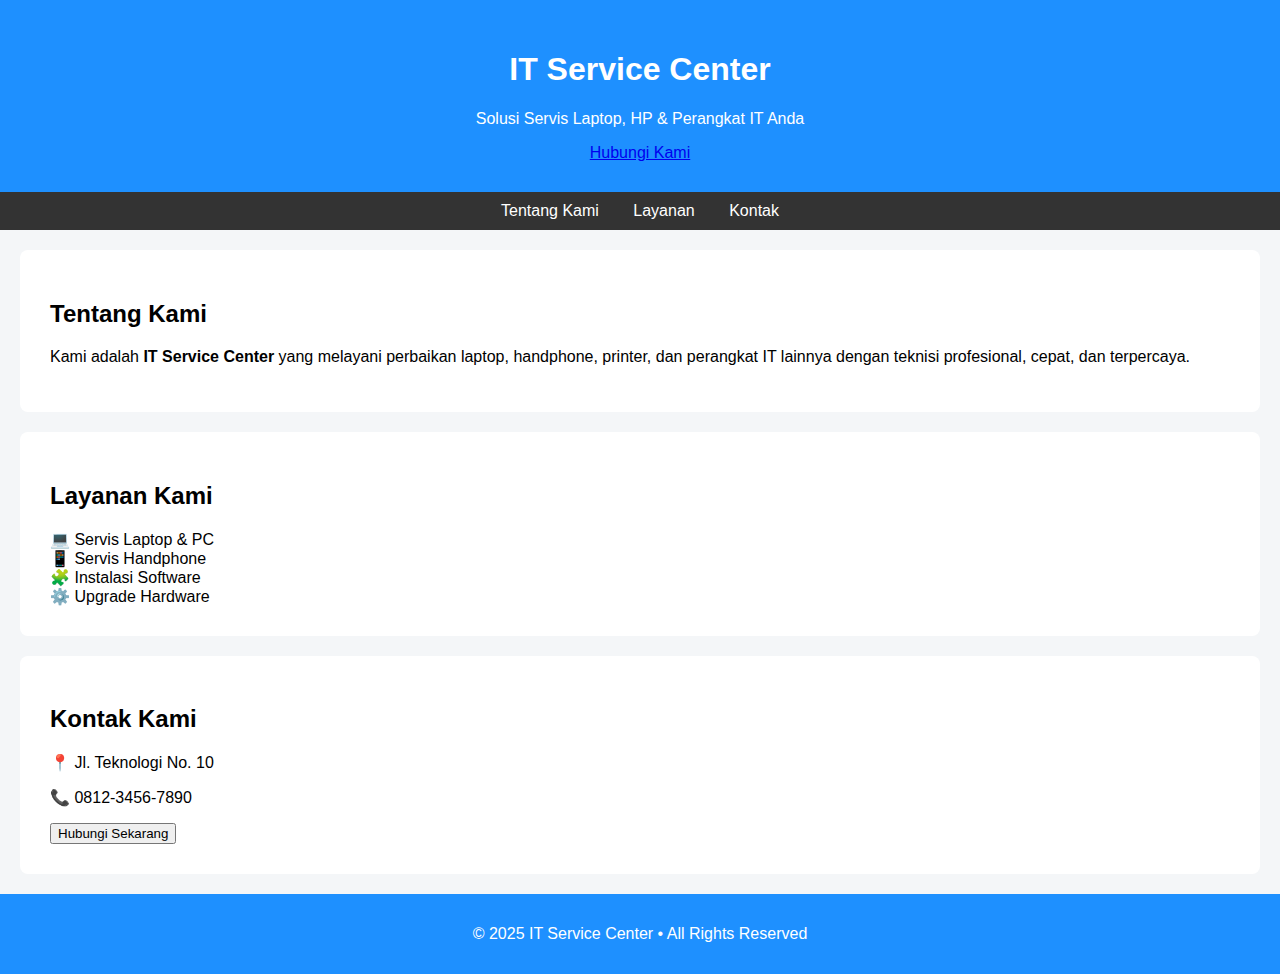
<file: Baru/index.html>
<!DOCTYPE html>
<html lang="id">
<head>
    <meta charset="UTF-8">
    <meta name="viewport" content="width=device-width, initial-scale=1.0">
    <title>IT Service Center</title>
    <link rel="stylesheet" href="css/style.css">
    <script defer src="js/script.js"></script>
</head>
<body>

    <!-- HEADER -->
    <header class="hero">
        <h1>IT Service Center</h1>
        <p>Solusi Servis Laptop, HP & Perangkat IT Anda</p>
        <a href="#contact" class="btn">Hubungi Kami</a>
    </header>

    <!-- NAVIGATION -->
    <nav>
        <a href="#about">Tentang Kami</a>
        <a href="#services">Layanan</a>
        <a href="#contact">Kontak</a>
    </nav>

    <!-- ABOUT -->
    <section id="about" class="container">
        <h2>Tentang Kami</h2>
        <p>
            Kami adalah <strong>IT Service Center</strong> yang melayani perbaikan laptop,
            handphone, printer, dan perangkat IT lainnya dengan teknisi profesional,
            cepat, dan terpercaya.
        </p>
    </section>

    <!-- SERVICES -->
    <section id="services" class="container gray">
        <h2>Layanan Kami</h2>
        <div class="cards">
            <div class="card">💻 Servis Laptop & PC</div>
            <div class="card">📱 Servis Handphone</div>
            <div class="card">🧩 Instalasi Software</div>
            <div class="card">⚙️ Upgrade Hardware</div>
        </div>
    </section>

    <!-- CONTACT -->
    <section id="contact" class="container">
        <h2>Kontak Kami</h2>
        <p>📍 Jl. Teknologi No. 10</p>
        <p>📞 0812-3456-7890</p>
        <button class="btn" onclick="showMessage()">Hubungi Sekarang</button>
    </section>

    <!-- FOOTER -->
    <footer>
        <p>&copy; 2025 IT Service Center • All Rights Reserved</p>
    </footer>

</body>
</html>
</file>
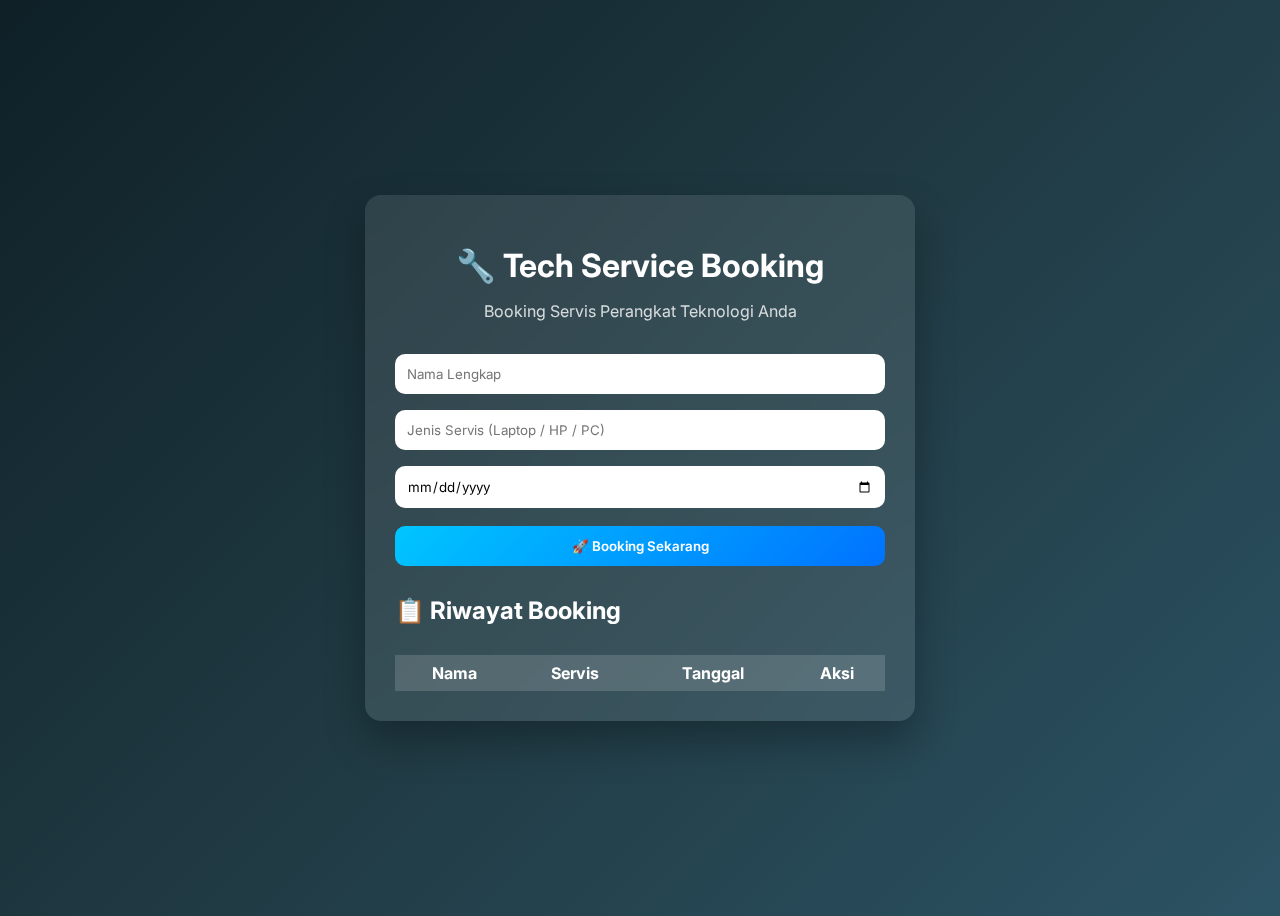
<file: booking online service/index.html>
<!DOCTYPE html>
<html lang="id">
<head>
    <meta charset="UTF-8">
    <title>Tech Service Booking</title>
    <link rel="stylesheet" href="style.css">
    <link href="https://fonts.googleapis.com/css2?family=Inter:wght@400;600;700&display=swap" rel="stylesheet">
</head>
<body>

<div class="glass-card">
    <h1>🔧 Tech Service Booking</h1>
    <p class="subtitle">Booking Servis Perangkat Teknologi Anda</p>

    <div class="form">
        <input type="text" id="name" placeholder="Nama Lengkap">
        <input type="text" id="service" placeholder="Jenis Servis (Laptop / HP / PC)">
        <input type="date" id="date">
        <button onclick="addBooking()">🚀 Booking Sekarang</button>
    </div>

    <h2>📋 Riwayat Booking</h2>
    <div class="table-wrapper">
        <table>
            <thead>
                <tr>
                    <th>Nama</th>
                    <th>Servis</th>
                    <th>Tanggal</th>
                    <th>Aksi</th>
                </tr>
            </thead>
            <tbody id="list"></tbody>
        </table>
    </div>
</div>

<script src="script.js"></script>
</body>
</html>
</file>
<file: Baru/css/style.css>
body {
    font-family: Arial, sans-serif;
    margin: 0;
    background-color: #f4f6f8;
}

header {
    background-color: #1e90ff;
    color: white;
    text-align: center;
    padding: 30px;
}

nav {
    background-color: #333;
    padding: 10px;
    text-align: center;
}

nav a {
    color: white;
    margin: 0 15px;
    text-decoration: none;
}

section {
    padding: 30px;
    background: white;
    margin: 20px;
    border-radius: 8px;
}

footer {
    text-align: center;
    padding: 15px;
    background: #1e90ff;
    color: white;
}
</file>
<file: booking online service/style.css>
* {
    box-sizing: border-box;
    font-family: 'Inter', sans-serif;
}

body {
    min-height: 100vh;
    background: linear-gradient(135deg, #0f2027, #203a43, #2c5364);
    display: flex;
    justify-content: center;
    align-items: center;
    color: white;
}

.glass-card {
    width: 550px;
    padding: 30px;
    border-radius: 16px;
    background: rgba(255, 255, 255, 0.1);
    backdrop-filter: blur(12px);
    box-shadow: 0 20px 40px rgba(0,0,0,0.3);
}

h1 {
    text-align: center;
    margin-bottom: 5px;
}

.subtitle {
    text-align: center;
    opacity: 0.8;
    margin-bottom: 25px;
}

.form input {
    width: 100%;
    padding: 12px;
    margin: 8px 0;
    border-radius: 10px;
    border: none;
    outline: none;
}

button {
    width: 100%;
    padding: 12px;
    margin-top: 10px;
    border-radius: 10px;
    border: none;
    background: linear-gradient(135deg, #00c6ff, #0072ff);
    color: white;
    font-weight: 600;
    cursor: pointer;
    transition: 0.3s;
}

button:hover {
    transform: translateY(-2px);
    box-shadow: 0 8px 20px rgba(0,114,255,0.4);
}

h2 {
    margin-top: 30px;
}

.table-wrapper {
    max-height: 220px;
    overflow-y: auto;
}

table {
    width: 100%;
    margin-top: 10px;
    border-collapse: collapse;
}

th, td {
    padding: 8px;
    text-align: center;
}

th {
    background: rgba(255,255,255,0.15);
}

td button {
    background: #ff4d4d;
    padding: 6px 10px;
    border-radius: 6px;
    font-size: 12px;
}
</file>
